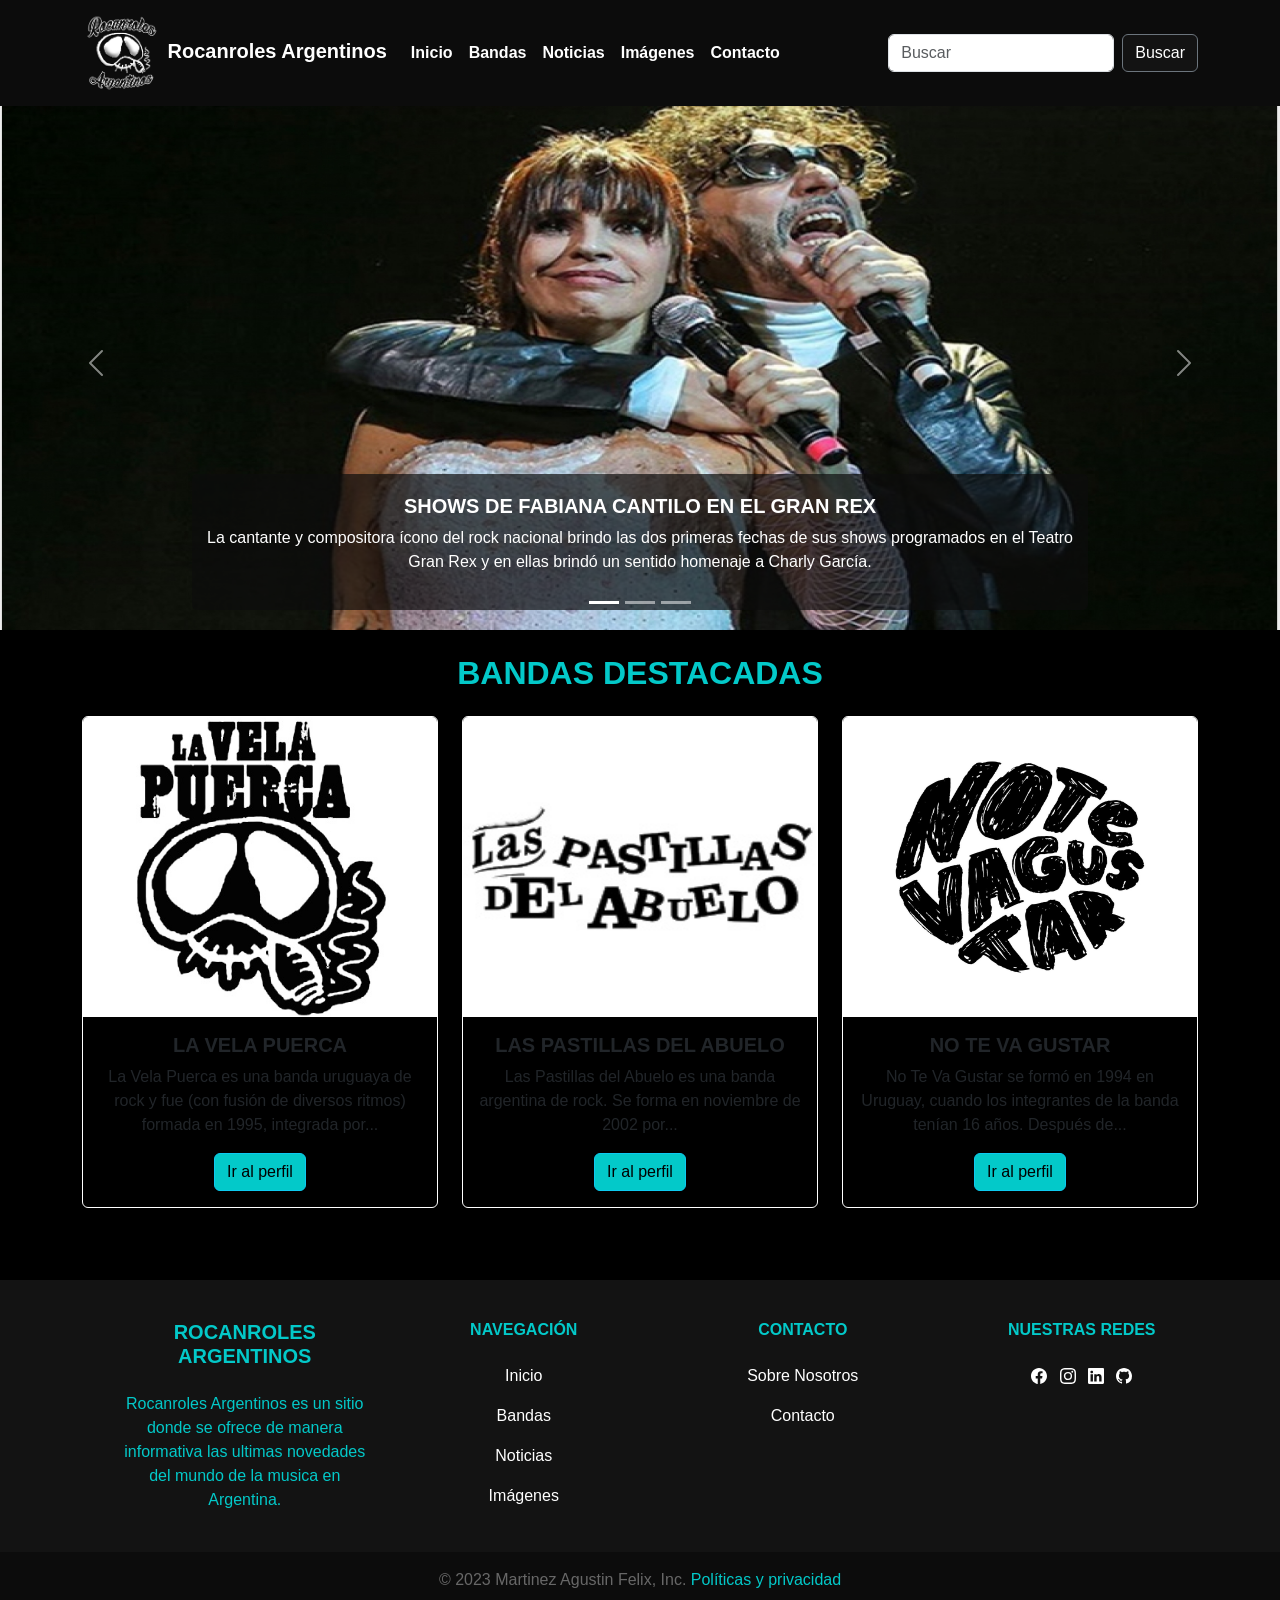
<file: index.html>
<!doctype html>
<html lang="en">
  <head>
    <meta charset="utf-8">
    <meta name="viewport" content="width=device-width, initial-scale=1">
    <meta name="description" content="Rocanroles Argentinos es un sitio donde se ofrece de manera informativa las ultimas novedades del mundo de la musica en Argentina.">
    <meta name="keywords" content="Rock, Bandas, Discos, Letras, Musica">
    <title>Rocanroles Argentinos</title>
    
    <link href="https://cdn.jsdelivr.net/npm/bootstrap@5.1.3/dist/css/bootstrap.min.css" rel="stylesheet" integrity="sha384-1BmE4kWBq78iYhFldvKuhfTAU6auU8tT94WrHftjDbrCEXSU1oBoqyl2QvZ6jIW3" crossorigin="anonymous">
    <link rel="stylesheet" href="css/estilos.css">
    <link rel="stylesheet" href="https://unpkg.com/aos@next/dist/aos.css" />

  </head>
  <body>

    <!-- Menú de Navegación -->
    <header>
        <nav class="navbar fixed-top navbar-expand-lg">
            <div class="container">
              <a class="navbar-brand" href="index.html">
                <img src="assets/img/logo.png" alt="Logo Rocanroles Argentinos" class="logo">
                Rocanroles Argentinos</a>
              <button class="navbar-toggler" type="button" data-bs-toggle="collapse" data-bs-target="#navbarSupportedContent" aria-controls="navbarSupportedContent" aria-expanded="false" aria-label="Toggle navigation">
                <svg xmlns="http://www.w3.org/2000/svg" width="16" height="16" fill="currentColor" class="bi bi-list" viewBox="0 0 16 16">
                  <path fill-rule="evenodd" d="M2.5 12a.5.5 0 0 1 .5-.5h10a.5.5 0 0 1 0 1H3a.5.5 0 0 1-.5-.5zm0-4a.5.5 0 0 1 .5-.5h10a.5.5 0 0 1 0 1H3a.5.5 0 0 1-.5-.5zm0-4a.5.5 0 0 1 .5-.5h10a.5.5 0 0 1 0 1H3a.5.5 0 0 1-.5-.5z"/>
                </svg>
              </button>
              <div class="collapse navbar-collapse" id="navbarSupportedContent">
                <ul class="navbar-nav me-auto mb-2 mb-lg-0">
                  <li class="nav-item">
                    <a class="nav-link" href="index.html">Inicio</a>
                  </li>
                  <li class="nav-item">
                    <a class="nav-link" href="html/bandas/lvp.html">Bandas</a>
                  </li>
                  <li class="nav-item">
                    <a class="nav-link" href="#">Noticias</a>
                  </li>
                  <li class="nav-item">
                    <a class="nav-link" href="#">Imágenes</a>
                  </li>
                  <li class="nav-item">
                    <a class="nav-link" href="#">Contacto</a>
                  </li>
                </ul>
                <form class="d-flex" role="search">
                  <input class="form-control me-2" type="search" placeholder="Buscar" aria-label="Buscar">
                  <button class="btn btn-secondary" type="submit">Buscar</button>
                </form>
              </div>
            </div>
        </nav>
    </header>
    <!-- Fin del Menú de Navegación -->

    
    <!-- Cuerpo del Sitio -->
    <main>

      <!-- Carrousel -->
      <div id="carouselExampleCaptions" class="carousel slide" data-bs-ride="carousel">
        <div class="carousel-indicators">
          <button type="button" data-bs-target="#carouselExampleCaptions" data-bs-slide-to="0" class="active" aria-current="true" aria-label="Slide 1"></button>
          <button type="button" data-bs-target="#carouselExampleCaptions" data-bs-slide-to="1" aria-label="Slide 2"></button>
          <button type="button" data-bs-target="#carouselExampleCaptions" data-bs-slide-to="2" aria-label="Slide 3"></button>
        </div>
        <div class="carousel-inner">
          <div class="carousel-item active">
            <a href="#"><img src="assets/img/noticias/noti1.jpg" class="img-noticia d-block w-100 " alt="Imagen primer noticia"></a>
            <div class="carousel-caption d-none d-md-block">
              <h3 class="h5">Shows de Fabiana Cantilo en el Gran Rex</h3>
              <p>La cantante y compositora ícono del rock nacional brindo las dos primeras fechas de sus shows programados en el Teatro Gran Rex y en ellas brindó un sentido homenaje a Charly García.</p>
            </div>
          </div>
          <div class="carousel-item">
            <a href="#"><img src="assets/img/noticias/noti2.jpg" class="img-noticia d-block w-100" alt="Imagen segunda noticia"></a>
            <div class="carousel-caption d-none d-md-block">
              <h3 class="h5">Caballeros De La Quema: Una noche inolvidable</h3>
              <p>La banda argentina de rock se presentó por primera vez en el clásico Teatro Gran Rex de Avenida Corrientes en una noche única con invitados de lujo marcando así su vuelta a los escenarios.</p>
            </div>
          </div>
          <div class="carousel-item">
            <a href="#"><img src="assets/img/noticias/noti3.jpg" class="img-noticia d-block w-100" alt="Imagen tercer noticia"></a>
            <div class="carousel-caption d-none d-md-block">
              <h3 class="h5">Ricardo Iorio lanza un homenaje muy especial</h3>
              <p>"Calle, vereda y cordón" es el nuevo single en donde el cantante de metal argentino reaparece rindiendo homenaje al líder de Manal, Javier Martínez, luego de mucho tiempo sin publicar nueva música.</p>
            </div>
          </div>
        </div>
        <button class="carousel-control-prev" type="button" data-bs-target="#carouselExampleCaptions" data-bs-slide="prev">
          <span class="carousel-control-prev-icon" aria-hidden="true"></span>
          <span class="visually-hidden">Anterior</span>
        </button>
        <button class="carousel-control-next" type="button" data-bs-target="#carouselExampleCaptions" data-bs-slide="next">
          <span class="carousel-control-next-icon" aria-hidden="true"></span>
          <span class="visually-hidden">Siguiente</span>
        </button>
      </div>
      <!-- Fin del Carrousel -->

      <!-- Artículos -->
      <h2 class="my-4 text-center">Bandas Destacadas</h2>
      <div class="container">
        <section class="row mb-5" data-aos="zoom-in">
            <div class="col-lg-4 col-md-4 mb-4">
                <div class="card card-banda">
                    <a href="html/bandas/lvp.html"><img src="assets/img/bandas/logos/banda1.jpg" class="card-img-top" alt="Primera banda destacada"></a>
                    <div class="card-body">
                    <h3 class="card-title h5">La Vela Puerca</h3>
                    <p class="card-text">La Vela Puerca es una banda uruguaya de rock y fue (con fusión de diversos ritmos) formada en 1995, integrada por...</p>
                    <a href="html/bandas/lvp.html" class="btn btn-info">Ir al perfil</a>
                    </div>
                </div>
            </div>
            <div class="col-lg-4 col-md-4 mb-4">
                <div class="card card-banda">
                    <a href="html/bandas/lpda.html"><img src="assets/img/bandas/logos/banda2.jpg" class="card-img-top" alt="Segunda banda destacada"></a>
                    <div class="card-body">
                    <h3 class="card-title h5">Las Pastillas del Abuelo</h3>
                    <p class="card-text">Las Pastillas del Abuelo es una banda argentina de rock. Se forma en noviembre de 2002 por...</p>
                    <a href="html/bandas/lpda.html" class="btn btn-info">Ir al perfil</a>
                    </div>
                </div>
            </div>
            <div class="col-lg-4 col-md-4 mb-4">
                <div class="card card-banda">
                    <a href="html/bandas/ntvg.html"><img src="assets/img/bandas/logos/banda3.jpg" class="card-img-top" alt="Tercera banda destacada"></a>
                    <div class="card-body">
                    <h3 class="card-title h5">No te va gustar</h3>
                    <p class="card-text">No Te Va Gustar se formó en 1994 en Uruguay, cuando los integrantes de la banda tenían 16 años. Después de...</p>
                    <a href="html/bandas/ntvg.html" class="btn btn-info">Ir al perfil</a>
                    </div>
                </div>
            </div>
            
        </section>
      </div>
        <!-- Fin de Artículos -->
        

    </main>

    <!-- Fin del Cuerpo del Sitio -->
  
  <!-- Footer -->
      <footer class="footer">

        <div class="footer-menu">
          <div class="container p-4 pb-0 text-center">
              <div class="row pb-4">
                <!-- Descripción del Sitio -->
                <div class="col-md-3 col-lg-3 col-xl-3 mx-auto mt-3">
                  <h3 class="h5 mb-4">Rocanroles Argentinos</h3>
                  <p>Rocanroles Argentinos es un sitio donde se ofrece de manera informativa las ultimas novedades del mundo de la musica en Argentina.</p>
                </div>
                <hr class="w-100 d-md-none" />
                <!-- Navegación -->
                <div class="col-md-2 col-lg-2 col-xl-2 mx-auto mt-3">
                  <h3 class="h6 mb-4">Navegación</h3>
                  <p><a href="index.html">Inicio</a></p>
                  <p><a href="html/bandas/lvp.html">Bandas</a></p>
                  <p><a href="#">Noticias</a></p>
                  <p><a href="#">Imágenes</a></p>
                </div>
                <hr class="w-100 d-md-none" />
                <!-- Contacto -->
                <div class="col-md-4 col-lg-3 col-xl-3 mx-auto mt-3">
                  <h3 class="h6 mb-4">Contacto</h3>
                  <p><a href="#">Sobre Nosotros</a></p>
                  <p><a href="#">Contacto</a></p>
                </div>
                <hr class="w-100 d-md-none" />
                <!-- Redes -->
                <div class="col-md-3 col-lg-2 col-xl-2 mx-auto mt-3">
                  <h3 class="h6 mb-4">Nuestras Redes</h3>

                  <!-- Facebook -->
                  <a href="" class="social-media-icon p-1">
                    <svg xmlns="http://www.w3.org/2000/svg" width="16" height="16" fill="currentColor" class="bi bi-facebook" viewBox="0 0 16 16">
                      <path d="M16 8.049c0-4.446-3.582-8.05-8-8.05C3.58 0-.002 3.603-.002 8.05c0 4.017 2.926 7.347 6.75 7.951v-5.625h-2.03V8.05H6.75V6.275c0-2.017 1.195-3.131 3.022-3.131.876 0 1.791.157 1.791.157v1.98h-1.009c-.993 0-1.303.621-1.303 1.258v1.51h2.218l-.354 2.326H9.25V16c3.824-.604 6.75-3.934 6.75-7.951z"/>
                    </svg>
                  </a>
                  <!-- Instagram -->
                  <a href="" class="social-media-icon p-1">
                    <svg xmlns="http://www.w3.org/2000/svg" width="16" height="16" fill="currentColor" class="bi bi-instagram" viewBox="0 0 16 16">
                      <path d="M8 0C5.829 0 5.556.01 4.703.048 3.85.088 3.269.222 2.76.42a3.917 3.917 0 0 0-1.417.923A3.927 3.927 0 0 0 .42 2.76C.222 3.268.087 3.85.048 4.7.01 5.555 0 5.827 0 8.001c0 2.172.01 2.444.048 3.297.04.852.174 1.433.372 1.942.205.526.478.972.923 1.417.444.445.89.719 1.416.923.51.198 1.09.333 1.942.372C5.555 15.99 5.827 16 8 16s2.444-.01 3.298-.048c.851-.04 1.434-.174 1.943-.372a3.916 3.916 0 0 0 1.416-.923c.445-.445.718-.891.923-1.417.197-.509.332-1.09.372-1.942C15.99 10.445 16 10.173 16 8s-.01-2.445-.048-3.299c-.04-.851-.175-1.433-.372-1.941a3.926 3.926 0 0 0-.923-1.417A3.911 3.911 0 0 0 13.24.42c-.51-.198-1.092-.333-1.943-.372C10.443.01 10.172 0 7.998 0h.003zm-.717 1.442h.718c2.136 0 2.389.007 3.232.046.78.035 1.204.166 1.486.275.373.145.64.319.92.599.28.28.453.546.598.92.11.281.24.705.275 1.485.039.843.047 1.096.047 3.231s-.008 2.389-.047 3.232c-.035.78-.166 1.203-.275 1.485a2.47 2.47 0 0 1-.599.919c-.28.28-.546.453-.92.598-.28.11-.704.24-1.485.276-.843.038-1.096.047-3.232.047s-2.39-.009-3.233-.047c-.78-.036-1.203-.166-1.485-.276a2.478 2.478 0 0 1-.92-.598 2.48 2.48 0 0 1-.6-.92c-.109-.281-.24-.705-.275-1.485-.038-.843-.046-1.096-.046-3.233 0-2.136.008-2.388.046-3.231.036-.78.166-1.204.276-1.486.145-.373.319-.64.599-.92.28-.28.546-.453.92-.598.282-.11.705-.24 1.485-.276.738-.034 1.024-.044 2.515-.045v.002zm4.988 1.328a.96.96 0 1 0 0 1.92.96.96 0 0 0 0-1.92zm-4.27 1.122a4.109 4.109 0 1 0 0 8.217 4.109 4.109 0 0 0 0-8.217zm0 1.441a2.667 2.667 0 1 1 0 5.334 2.667 2.667 0 0 1 0-5.334z"/>
                    </svg>
                  </a>
                  <!-- Linkedin -->
                  <a href="" class="social-media-icon p-1">
                    <svg xmlns="http://www.w3.org/2000/svg" width="16" height="16" fill="currentColor" class="bi bi-linkedin" viewBox="0 0 16 16">
                      <path d="M0 1.146C0 .513.526 0 1.175 0h13.65C15.474 0 16 .513 16 1.146v13.708c0 .633-.526 1.146-1.175 1.146H1.175C.526 16 0 15.487 0 14.854V1.146zm4.943 12.248V6.169H2.542v7.225h2.401zm-1.2-8.212c.837 0 1.358-.554 1.358-1.248-.015-.709-.52-1.248-1.342-1.248-.822 0-1.359.54-1.359 1.248 0 .694.521 1.248 1.327 1.248h.016zm4.908 8.212V9.359c0-.216.016-.432.08-.586.173-.431.568-.878 1.232-.878.869 0 1.216.662 1.216 1.634v3.865h2.401V9.25c0-2.22-1.184-3.252-2.764-3.252-1.274 0-1.845.7-2.165 1.193v.025h-.016a5.54 5.54 0 0 1 .016-.025V6.169h-2.4c.03.678 0 7.225 0 7.225h2.4z"/>
                    </svg>
                  </a>
                  <!-- Github -->
                  <a href="" class="social-media-icon p-1">
                    <svg xmlns="http://www.w3.org/2000/svg" width="16" height="16" fill="currentColor" class="bi bi-github" viewBox="0 0 16 16">
                      <path d="M8 0C3.58 0 0 3.58 0 8c0 3.54 2.29 6.53 5.47 7.59.4.07.55-.17.55-.38 0-.19-.01-.82-.01-1.49-2.01.37-2.53-.49-2.69-.94-.09-.23-.48-.94-.82-1.13-.28-.15-.68-.52-.01-.53.63-.01 1.08.58 1.23.82.72 1.21 1.87.87 2.33.66.07-.52.28-.87.51-1.07-1.78-.2-3.64-.89-3.64-3.95 0-.87.31-1.59.82-2.15-.08-.2-.36-1.02.08-2.12 0 0 .67-.21 2.2.82.64-.18 1.32-.27 2-.27.68 0 1.36.09 2 .27 1.53-1.04 2.2-.82 2.2-.82.44 1.1.16 1.92.08 2.12.51.56.82 1.27.82 2.15 0 3.07-1.87 3.75-3.65 3.95.29.25.54.73.54 1.48 0 1.07-.01 1.93-.01 2.2 0 .21.15.46.55.38A8.012 8.012 0 0 0 16 8c0-4.42-3.58-8-8-8z"/>
                    </svg>
                  </a>

                </div>

              </div>  
          </div>
        </div>

        <div class="footer-legal">
          <!-- Copyright -->
          <div class="container">
            <div class="p-3 text-center">
              <span>
                © 2023 Martinez Agustin Felix, Inc.
                <a href="#">Políticas y privacidad</a>
              </span>
              
          
          </div>
          </div>
          
        </div>
        
        

      </footer>
<!--Fin del Footer -->

    



    <script src="https://cdn.jsdelivr.net/npm/bootstrap@5.1.3/dist/js/bootstrap.bundle.min.js" integrity="sha384-ka7Sk0Gln4gmtz2MlQnikT1wXgYsOg+OMhuP+IlRH9sENBO0LRn5q+8nbTov4+1p" crossorigin="anonymous"></script>
      
    <script src="https://unpkg.com/aos@next/dist/aos.js"></script>
    <script>
      AOS.init();
    </script>
  </body>
</html>
</file>
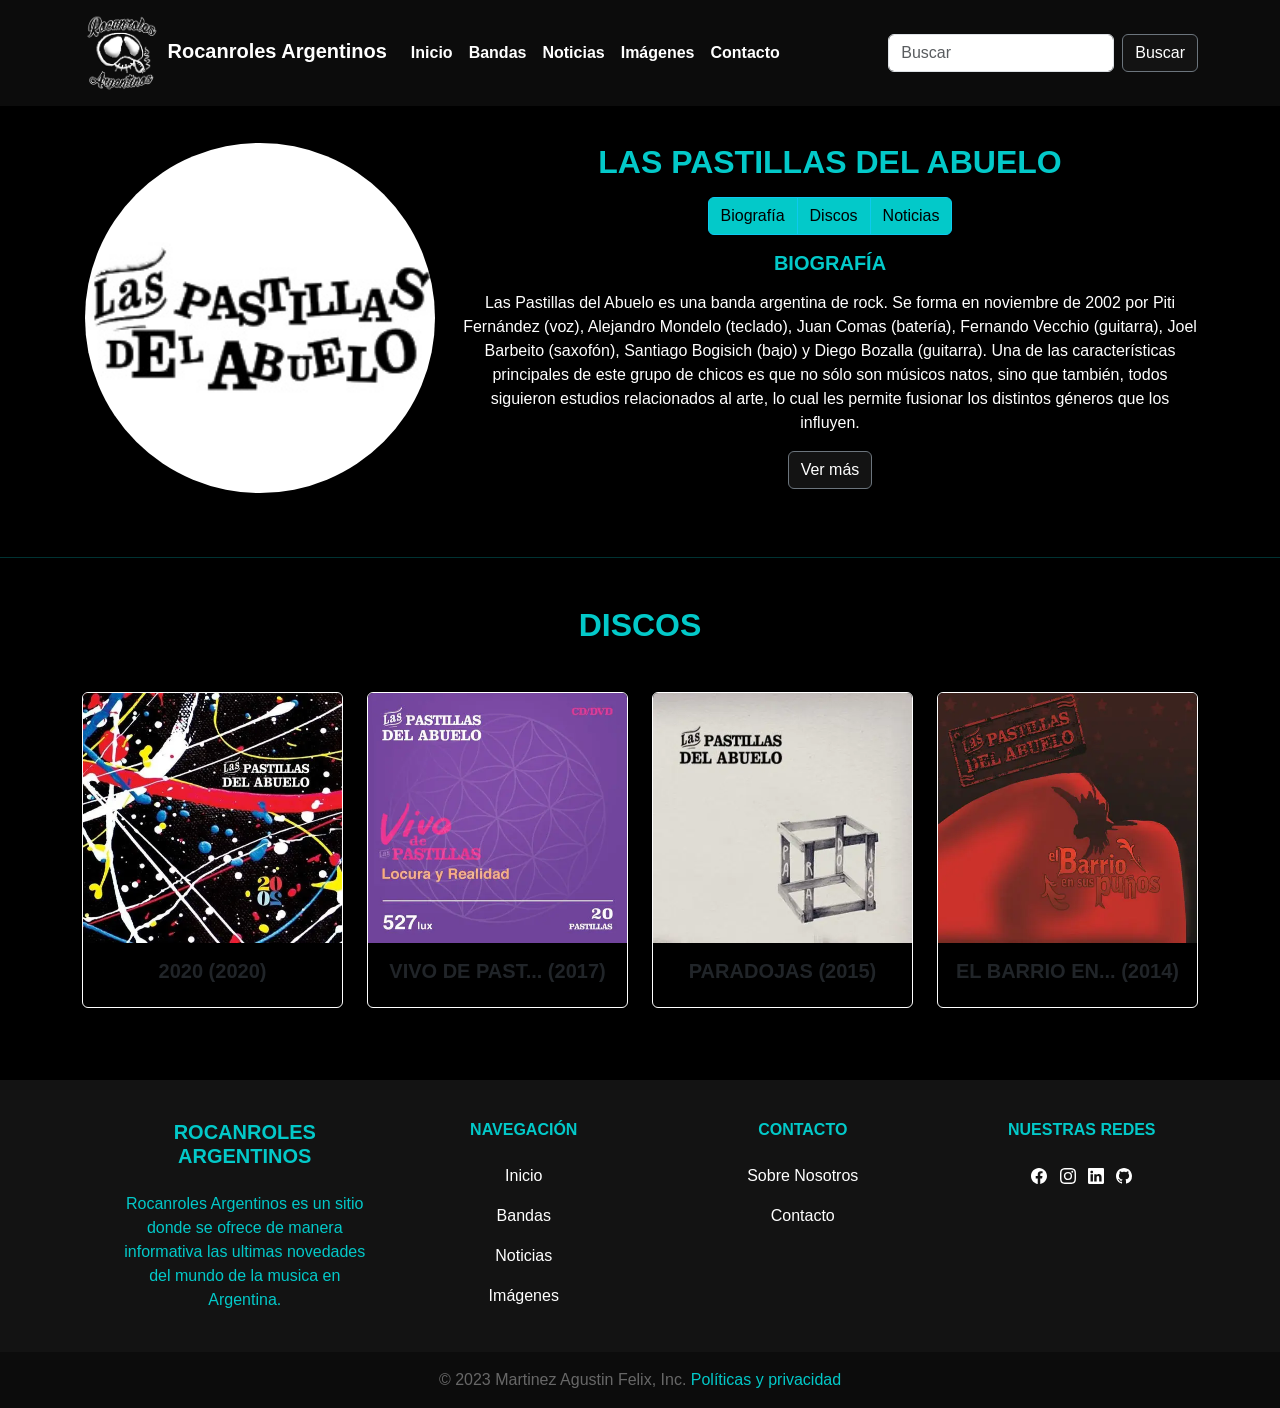
<file: html/bandas/lpda.html>
<!doctype html>
<html lang="en">
  <head>
    <meta charset="utf-8">
    <meta name="viewport" content="width=device-width, initial-scale=1">
    <meta name="description" content="Rocanroles Argentinos es un sitio donde se ofrece de manera informativa las ultimas novedades del mundo de la musica en Argentina.">
    <meta name="keywords" content="Rock, Bandas, Discos, Letras, Musica">
    <title>Rocanroles Argentinos</title>

    <link href="https://cdn.jsdelivr.net/npm/bootstrap@5.1.3/dist/css/bootstrap.min.css" rel="stylesheet" integrity="sha384-1BmE4kWBq78iYhFldvKuhfTAU6auU8tT94WrHftjDbrCEXSU1oBoqyl2QvZ6jIW3" crossorigin="anonymous">
    <link rel="stylesheet" href="../../css/estilos.css">
    <link rel="stylesheet" href="https://unpkg.com/aos@next/dist/aos.css" />

  </head>
  <body>

    <!-- Menú de Navegación -->
    <header>
      <nav class="navbar fixed-top navbar-expand-lg">
          <div class="container">
            <a class="navbar-brand" href="../../index.html">
              <img src="../../assets/img/logo.png" alt="Logo Rocanroles Argentinos" class="logo">
              Rocanroles Argentinos</a>
            <button class="navbar-toggler" type="button" data-bs-toggle="collapse" data-bs-target="#navbarSupportedContent" aria-controls="navbarSupportedContent" aria-expanded="false" aria-label="Toggle navigation">
              <svg xmlns="http://www.w3.org/2000/svg" width="16" height="16" fill="currentColor" class="bi bi-list" viewBox="0 0 16 16">
                <path fill-rule="evenodd" d="M2.5 12a.5.5 0 0 1 .5-.5h10a.5.5 0 0 1 0 1H3a.5.5 0 0 1-.5-.5zm0-4a.5.5 0 0 1 .5-.5h10a.5.5 0 0 1 0 1H3a.5.5 0 0 1-.5-.5zm0-4a.5.5 0 0 1 .5-.5h10a.5.5 0 0 1 0 1H3a.5.5 0 0 1-.5-.5z"/>
              </svg>
            </button>
            <div class="collapse navbar-collapse" id="navbarSupportedContent">
              <ul class="navbar-nav me-auto mb-2 mb-lg-0">
                <li class="nav-item">
                  <a class="nav-link" href="../../index.html">Inicio</a>
                </li>
                <li class="nav-item">
                  <a class="nav-link" href="#">Bandas</a>
                </li>
                <li class="nav-item">
                  <a class="nav-link" href="#">Noticias</a>
                </li>
                <li class="nav-item">
                  <a class="nav-link" href="#">Imágenes</a>
                </li>
                <li class="nav-item">
                  <a class="nav-link" href="#">Contacto</a>
                </li>
              </ul>
              <form class="d-flex" role="search">
                <input class="form-control me-2" type="search" placeholder="Buscar" aria-label="Buscar">
                <button class="btn btn-secondary" type="submit">Buscar</button>
              </form>
            </div>
          </div>
      </nav>
    </header>
    <!-- Fin del Menú de Navegación -->
      
    <!-- Cuerpo del Sitio -->
    <main>
      <!-- Biografía -->
      <h2 class="my-5 d-lg-none">las pastillas del abuelo</h2>
      <div class="container my-5 biografia">
        <section class="row mb-4">
              <div class="col-lg-4">
                <img src="../../assets/img/bandas/logos/banda2.jpg" class="img-fluid img-perfil-banda mb-3" alt="Imagen de la banda">
              </div>
              <div class="col-lg-8 ">
                <div class="card-body">
                  <h2 id="biografia" class="mb-3 d-none d-lg-block">las pastillas del abuelo</h2>
                  <div class="btn-group" role="group" aria-label="Basic example">
                    <button type="button" class="btn btn-info"><a href="#biografia">Biografía</a></button>
                    <button type="button" class="btn btn-info"><a href="#discos">Discos</a></button>
                    <button type="button" class="btn btn-info">Noticias</button>
                  </div>
                  <h3  class="h5 my-3 card-title">Biografía</h3>
                  <p class="my-3 card-text">Las Pastillas del Abuelo es una banda argentina de rock. Se forma en noviembre de 2002 por Piti Fernández (voz), Alejandro Mondelo (teclado), Juan Comas (batería), Fernando Vecchio (guitarra), Joel Barbeito (saxofón), Santiago Bogisich (bajo) y Diego Bozalla (guitarra).
                    Una de las características principales de este grupo de chicos es que no sólo son músicos natos, sino que también, todos siguieron estudios relacionados al arte, lo cual les permite fusionar los distintos géneros que los influyen.</p>
                  <button type="button" class="btn btn-secondary">Ver más</button>
                </div>
              </div>
        </section>
        
      </div>
   
      <hr id="discos" class="mw-100" /> 
      <!-- Discografía -->
      <h2  class="my-5">Discos</h2>
      <div  class="container my-5 discografia">

        <section class="row mb-4">

          <div class="col-lg-3 col-md-6 mb-4" data-aos="flip-up">
            <div class="card card-disco">
                <a href="#"><img src="../../assets/img/bandas/discos/lpda/disco1.png" class="card-img-top" alt="Disco de la banda"></a>
                <div class="card-body">
                <h3 class="card-title h5">2020 (2020)</h3>
                </div>
            </div>
          </div>

          <div class="col-lg-3 col-md-6 mb-4" data-aos="flip-up">
            <div class="card card-disco">
                <a href="#"><img src="../../assets/img/bandas/discos/lpda/disco2.png" class="card-img-top" alt="Disco de la banda"></a>
                <div class="card-body">
                <h3 class="card-title h5">vivo de past... (2017)</h3>
                </div>
            </div>
          </div>

          <div class="col-lg-3 col-md-6 mb-4" data-aos="flip-up">
            <div class="card card-disco">
                <a href="#"><img src="../../assets/img/bandas/discos/lpda/disco3.png" class="card-img-top" alt="Disco de la banda"></a>
                <div class="card-body">
                <h3 class="card-title h5">paradojas (2015)</h3>
                </div>
            </div>
          </div>

          <div class="col-lg-3 col-md-6 mb-4" data-aos="flip-up">
            <div class="card card-disco">
                <a href="#"><img src="../../assets/img/bandas/discos/lpda/disco4.png" class="card-img-top" alt="Disco de la banda"></a>
                <div class="card-body">
                <h3 class="card-title h5">el barrio en... (2014)</h3>
                </div>
            </div>
          </div>
         
          
        

        </section>

      </div>

    </main>
    <!-- Fin del Cuerpo del Sitio -->


  <!-- Footer -->
  <footer class="footer">

    <div class="footer-menu">
      <div class="container p-4 pb-0 text-center">
          <div class="row pb-4">
            <!-- Descripción del Sitio -->
            <div class="col-md-3 col-lg-3 col-xl-3 mx-auto mt-3">
              <h3 class="h5 mb-4">Rocanroles Argentinos</h3>
              <p>Rocanroles Argentinos es un sitio donde se ofrece de manera informativa las ultimas novedades del mundo de la musica en Argentina.</p>
            </div>
            <hr class="w-100 d-md-none" />
            <!-- Navegación -->
            <div class="col-md-2 col-lg-2 col-xl-2 mx-auto mt-3">
              <h3 class="h6 mb-4">Navegación</h3>
              <p><a href="../../index.html">Inicio</a></p>
              <p><a href="lvp.html">Bandas</a></p>
              <p><a href="#">Noticias</a></p>
              <p><a href="#">Imágenes</a></p>
            </div>
            <hr class="w-100 d-md-none" />
            <!-- Contacto -->
            <div class="col-md-4 col-lg-3 col-xl-3 mx-auto mt-3">
              <h3 class="h6 mb-4">Contacto</h3>
              <p><a href="#">Sobre Nosotros</a></p>
              <p><a href="#">Contacto</a></p>
            </div>
            <hr class="w-100 d-md-none" />
            <!-- Redes -->
            <div class="col-md-3 col-lg-2 col-xl-2 mx-auto mt-3">
              <h3 class="h6 mb-4">Nuestras Redes</h3>

              <!-- Facebook -->
              <a href="" class="social-media-icon p-1">
                <svg xmlns="http://www.w3.org/2000/svg" width="16" height="16" fill="currentColor" class="bi bi-facebook" viewBox="0 0 16 16">
                  <path d="M16 8.049c0-4.446-3.582-8.05-8-8.05C3.58 0-.002 3.603-.002 8.05c0 4.017 2.926 7.347 6.75 7.951v-5.625h-2.03V8.05H6.75V6.275c0-2.017 1.195-3.131 3.022-3.131.876 0 1.791.157 1.791.157v1.98h-1.009c-.993 0-1.303.621-1.303 1.258v1.51h2.218l-.354 2.326H9.25V16c3.824-.604 6.75-3.934 6.75-7.951z"/>
                </svg>
              </a>
              <!-- Instagram -->
              <a href="" class="social-media-icon p-1">
                <svg xmlns="http://www.w3.org/2000/svg" width="16" height="16" fill="currentColor" class="bi bi-instagram" viewBox="0 0 16 16">
                  <path d="M8 0C5.829 0 5.556.01 4.703.048 3.85.088 3.269.222 2.76.42a3.917 3.917 0 0 0-1.417.923A3.927 3.927 0 0 0 .42 2.76C.222 3.268.087 3.85.048 4.7.01 5.555 0 5.827 0 8.001c0 2.172.01 2.444.048 3.297.04.852.174 1.433.372 1.942.205.526.478.972.923 1.417.444.445.89.719 1.416.923.51.198 1.09.333 1.942.372C5.555 15.99 5.827 16 8 16s2.444-.01 3.298-.048c.851-.04 1.434-.174 1.943-.372a3.916 3.916 0 0 0 1.416-.923c.445-.445.718-.891.923-1.417.197-.509.332-1.09.372-1.942C15.99 10.445 16 10.173 16 8s-.01-2.445-.048-3.299c-.04-.851-.175-1.433-.372-1.941a3.926 3.926 0 0 0-.923-1.417A3.911 3.911 0 0 0 13.24.42c-.51-.198-1.092-.333-1.943-.372C10.443.01 10.172 0 7.998 0h.003zm-.717 1.442h.718c2.136 0 2.389.007 3.232.046.78.035 1.204.166 1.486.275.373.145.64.319.92.599.28.28.453.546.598.92.11.281.24.705.275 1.485.039.843.047 1.096.047 3.231s-.008 2.389-.047 3.232c-.035.78-.166 1.203-.275 1.485a2.47 2.47 0 0 1-.599.919c-.28.28-.546.453-.92.598-.28.11-.704.24-1.485.276-.843.038-1.096.047-3.232.047s-2.39-.009-3.233-.047c-.78-.036-1.203-.166-1.485-.276a2.478 2.478 0 0 1-.92-.598 2.48 2.48 0 0 1-.6-.92c-.109-.281-.24-.705-.275-1.485-.038-.843-.046-1.096-.046-3.233 0-2.136.008-2.388.046-3.231.036-.78.166-1.204.276-1.486.145-.373.319-.64.599-.92.28-.28.546-.453.92-.598.282-.11.705-.24 1.485-.276.738-.034 1.024-.044 2.515-.045v.002zm4.988 1.328a.96.96 0 1 0 0 1.92.96.96 0 0 0 0-1.92zm-4.27 1.122a4.109 4.109 0 1 0 0 8.217 4.109 4.109 0 0 0 0-8.217zm0 1.441a2.667 2.667 0 1 1 0 5.334 2.667 2.667 0 0 1 0-5.334z"/>
                </svg>
              </a>
              <!-- Linkedin -->
              <a href="" class="social-media-icon p-1">
                <svg xmlns="http://www.w3.org/2000/svg" width="16" height="16" fill="currentColor" class="bi bi-linkedin" viewBox="0 0 16 16">
                  <path d="M0 1.146C0 .513.526 0 1.175 0h13.65C15.474 0 16 .513 16 1.146v13.708c0 .633-.526 1.146-1.175 1.146H1.175C.526 16 0 15.487 0 14.854V1.146zm4.943 12.248V6.169H2.542v7.225h2.401zm-1.2-8.212c.837 0 1.358-.554 1.358-1.248-.015-.709-.52-1.248-1.342-1.248-.822 0-1.359.54-1.359 1.248 0 .694.521 1.248 1.327 1.248h.016zm4.908 8.212V9.359c0-.216.016-.432.08-.586.173-.431.568-.878 1.232-.878.869 0 1.216.662 1.216 1.634v3.865h2.401V9.25c0-2.22-1.184-3.252-2.764-3.252-1.274 0-1.845.7-2.165 1.193v.025h-.016a5.54 5.54 0 0 1 .016-.025V6.169h-2.4c.03.678 0 7.225 0 7.225h2.4z"/>
                </svg>
              </a>
              <!-- Github -->
              <a href="" class="social-media-icon p-1">
                <svg xmlns="http://www.w3.org/2000/svg" width="16" height="16" fill="currentColor" class="bi bi-github" viewBox="0 0 16 16">
                  <path d="M8 0C3.58 0 0 3.58 0 8c0 3.54 2.29 6.53 5.47 7.59.4.07.55-.17.55-.38 0-.19-.01-.82-.01-1.49-2.01.37-2.53-.49-2.69-.94-.09-.23-.48-.94-.82-1.13-.28-.15-.68-.52-.01-.53.63-.01 1.08.58 1.23.82.72 1.21 1.87.87 2.33.66.07-.52.28-.87.51-1.07-1.78-.2-3.64-.89-3.64-3.95 0-.87.31-1.59.82-2.15-.08-.2-.36-1.02.08-2.12 0 0 .67-.21 2.2.82.64-.18 1.32-.27 2-.27.68 0 1.36.09 2 .27 1.53-1.04 2.2-.82 2.2-.82.44 1.1.16 1.92.08 2.12.51.56.82 1.27.82 2.15 0 3.07-1.87 3.75-3.65 3.95.29.25.54.73.54 1.48 0 1.07-.01 1.93-.01 2.2 0 .21.15.46.55.38A8.012 8.012 0 0 0 16 8c0-4.42-3.58-8-8-8z"/>
                </svg>
              </a>

            </div>

          </div>  
      </div>
    </div>

    <div class="footer-legal">
      <!-- Copyright -->
      <div class="container">
        <div class="p-3 text-center">
          <span>
            © 2023 Martinez Agustin Felix, Inc.
            <a href="#">Políticas y privacidad</a>
          </span>
          
      
      </div>
      </div>
      
    </div>
    
    

  </footer>
<!--Fin del Footer -->




    <script src="https://cdn.jsdelivr.net/npm/bootstrap@5.1.3/dist/js/bootstrap.bundle.min.js" integrity="sha384-ka7Sk0Gln4gmtz2MlQnikT1wXgYsOg+OMhuP+IlRH9sENBO0LRn5q+8nbTov4+1p" crossorigin="anonymous"></script>
    <script src="https://unpkg.com/aos@next/dist/aos.js"></script>
    <script>
      AOS.init();
    </script>
  </body>
</html>
</file>
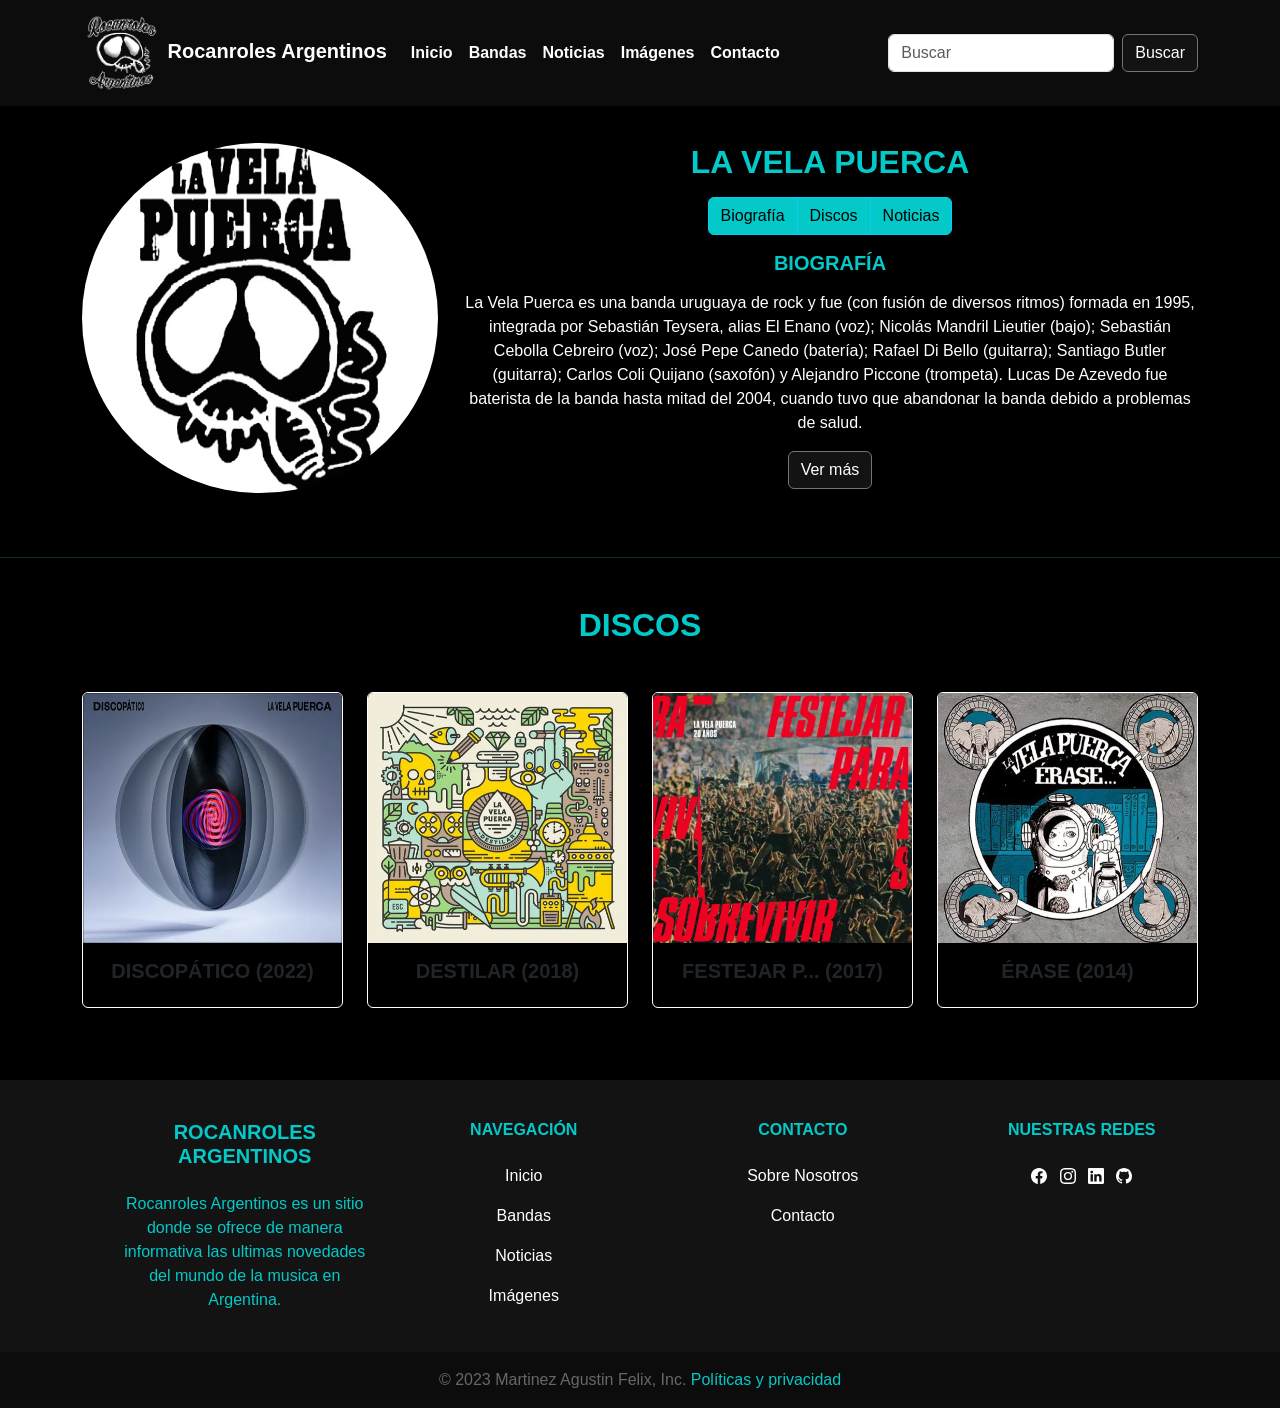
<file: html/bandas/lvp.html>
<!doctype html>
<html lang="en">
  <head>
    <meta charset="utf-8">
    <meta name="viewport" content="width=device-width, initial-scale=1">
    <meta name="description" content="Rocanroles Argentinos es un sitio donde se ofrece de manera informativa las ultimas novedades del mundo de la musica en Argentina.">
    <meta name="keywords" content="Rock, Bandas, Discos, Letras, Musica">
    <title>Rocanroles Argentinos</title>

    <link href="https://cdn.jsdelivr.net/npm/bootstrap@5.1.3/dist/css/bootstrap.min.css" rel="stylesheet" integrity="sha384-1BmE4kWBq78iYhFldvKuhfTAU6auU8tT94WrHftjDbrCEXSU1oBoqyl2QvZ6jIW3" crossorigin="anonymous">
    <link rel="stylesheet" href="../../css/estilos.css">
    <link rel="stylesheet" href="https://unpkg.com/aos@next/dist/aos.css" />

  </head>
  <body>

    <!-- Menú de Navegación -->
    <header>
      <nav class="navbar fixed-top navbar-expand-lg">
          <div class="container">
            <a class="navbar-brand" href="../../index.html">
              <img src="../../assets/img/logo.png" alt="Logo Rocanroles Argentinos" class="logo">
              Rocanroles Argentinos</a>
            <button class="navbar-toggler" type="button" data-bs-toggle="collapse" data-bs-target="#navbarSupportedContent" aria-controls="navbarSupportedContent" aria-expanded="false" aria-label="Toggle navigation">
              <svg xmlns="http://www.w3.org/2000/svg" width="16" height="16" fill="currentColor" class="bi bi-list" viewBox="0 0 16 16">
                <path fill-rule="evenodd" d="M2.5 12a.5.5 0 0 1 .5-.5h10a.5.5 0 0 1 0 1H3a.5.5 0 0 1-.5-.5zm0-4a.5.5 0 0 1 .5-.5h10a.5.5 0 0 1 0 1H3a.5.5 0 0 1-.5-.5zm0-4a.5.5 0 0 1 .5-.5h10a.5.5 0 0 1 0 1H3a.5.5 0 0 1-.5-.5z"/>
              </svg>
            </button>
            <div class="collapse navbar-collapse" id="navbarSupportedContent">
              <ul class="navbar-nav me-auto mb-2 mb-lg-0">
                <li class="nav-item">
                  <a class="nav-link" href="../../index.html">Inicio</a>
                </li>
                <li class="nav-item">
                  <a class="nav-link" href="#">Bandas</a>
                </li>
                <li class="nav-item">
                  <a class="nav-link" href="#">Noticias</a>
                </li>
                <li class="nav-item">
                  <a class="nav-link" href="#">Imágenes</a>
                </li>
                <li class="nav-item">
                  <a class="nav-link" href="#">Contacto</a>
                </li>
              </ul>
              <form class="d-flex" role="search">
                <input class="form-control me-2" type="search" placeholder="Buscar" aria-label="Buscar">
                <button class="btn btn-secondary" type="submit">Buscar</button>
              </form>
            </div>
          </div>
      </nav>
    </header>
    <!-- Fin del Menú de Navegación -->
      
    <!-- Cuerpo del Sitio -->
    <main>
      <!-- Biografía -->
      <h2 class="my-5 d-lg-none">la vela puerca</h2>
      <div class="container my-5 biografia">
        <section class="row mb-4">
              <div class="col-lg-4">
                <img src="../../assets/img/bandas/logos/banda1.jpg" class="img-fluid img-perfil-banda mb-3" alt="Imagen de la banda">
              </div>
              <div class="col-lg-8 ">
                <div class="card-body">
                  <h2 id="biografia" class="mb-3 d-none d-lg-block">la vela puerca</h2>
                  <div class="btn-group" role="group" aria-label="Basic example">
                    <button type="button" class="btn btn-info"><a href="#biografia">Biografía</a></button>
                    <button type="button" class="btn btn-info"><a href="#discos">Discos</a></button>
                    <button type="button" class="btn btn-info">Noticias</button>
                  </div>
                  <h3  class="h5 my-3 card-title">Biografía</h3>
                  <p class="my-3 card-text">La Vela Puerca es una banda uruguaya de rock y fue (con fusión de diversos ritmos) formada en 1995, integrada por Sebastián Teysera, alias El Enano (voz); Nicolás Mandril Lieutier (bajo); Sebastián Cebolla Cebreiro (voz); José Pepe Canedo (batería); Rafael Di Bello (guitarra); Santiago Butler (guitarra); Carlos Coli Quijano (saxofón) y Alejandro Piccone (trompeta). Lucas De Azevedo fue baterista de la banda hasta mitad del 2004, cuando tuvo que abandonar la banda debido a problemas de salud.</p>
                  <button type="button" class="btn btn-secondary">Ver más</button>
                </div>
              </div>
        </section>
        
      </div>
   
      <hr id="discos" class="mw-100" /> 
      <!-- Discografía -->
      <h2  class="my-5">Discos</h2>
      <div  class="container my-5 discografia">

        <section class="row mb-4">

          <div class="col-lg-3 col-md-6 mb-4" data-aos="flip-up">
            <div class="card card-disco">
                <a href="#"><img src="../../assets/img/bandas/discos/lvp/disco1.png" class="card-img-top" alt="Disco de la banda"></a>
                <div class="card-body">
                <h3 class="card-title h5">Discopático (2022)</h3>
                </div>
            </div>
          </div>

          <div class="col-lg-3 col-md-6 mb-4" data-aos="flip-up">
            <div class="card card-disco">
                <a href="#"><img src="../../assets/img/bandas/discos/lvp/disco2.png" class="card-img-top" alt="Disco de la banda"></a>
                <div class="card-body">
                <h3 class="card-title h5">Destilar (2018)</h3>
                </div>
            </div>
          </div>

          <div class="col-lg-3 col-md-6 mb-4" data-aos="flip-up">
            <div class="card card-disco">
                <a href="#"><img src="../../assets/img/bandas/discos/lvp/disco3.png" class="card-img-top" alt="Disco de la banda"></a>
                <div class="card-body">
                <h3 class="card-title h5">festejar p... (2017)</h3>
                </div>
            </div>
          </div>

          <div class="col-lg-3 col-md-6 mb-4" data-aos="flip-up">
            <div class="card card-disco">
                <a href="#"><img src="../../assets/img/bandas/discos/lvp/disco4.png" class="card-img-top" alt="Disco de la banda"></a>
                <div class="card-body">
                <h3 class="card-title h5">érase (2014)</h3>
                </div>
            </div>
          </div>
         
          
        

        </section>

      </div>

    </main>
    <!-- Fin del Cuerpo del Sitio -->


  <!-- Footer -->
  <footer class="footer">

    <div class="footer-menu">
      <div class="container p-4 pb-0 text-center">
          <div class="row pb-4">
            <!-- Descripción del Sitio -->
            <div class="col-md-3 col-lg-3 col-xl-3 mx-auto mt-3">
              <h3 class="h5 mb-4">Rocanroles Argentinos</h3>
              <p>Rocanroles Argentinos es un sitio donde se ofrece de manera informativa las ultimas novedades del mundo de la musica en Argentina.</p>
            </div>
            <hr class="w-100 d-md-none" />
            <!-- Navegación -->
            <div class="col-md-2 col-lg-2 col-xl-2 mx-auto mt-3">
              <h3 class="h6 mb-4">Navegación</h3>
              <p><a href="../../index.html">Inicio</a></p>
              <p><a href="lvp.html">Bandas</a></p>
              <p><a href="#">Noticias</a></p>
              <p><a href="#">Imágenes</a></p>
            </div>
            <hr class="w-100 d-md-none" />
            <!-- Contacto -->
            <div class="col-md-4 col-lg-3 col-xl-3 mx-auto mt-3">
              <h3 class="h6 mb-4">Contacto</h3>
              <p><a href="#">Sobre Nosotros</a></p>
              <p><a href="#">Contacto</a></p>
            </div>
            <hr class="w-100 d-md-none" />
            <!-- Redes -->
            <div class="col-md-3 col-lg-2 col-xl-2 mx-auto mt-3">
              <h3 class="h6 mb-4">Nuestras Redes</h3>

              <!-- Facebook -->
              <a href="" class="social-media-icon p-1">
                <svg xmlns="http://www.w3.org/2000/svg" width="16" height="16" fill="currentColor" class="bi bi-facebook" viewBox="0 0 16 16">
                  <path d="M16 8.049c0-4.446-3.582-8.05-8-8.05C3.58 0-.002 3.603-.002 8.05c0 4.017 2.926 7.347 6.75 7.951v-5.625h-2.03V8.05H6.75V6.275c0-2.017 1.195-3.131 3.022-3.131.876 0 1.791.157 1.791.157v1.98h-1.009c-.993 0-1.303.621-1.303 1.258v1.51h2.218l-.354 2.326H9.25V16c3.824-.604 6.75-3.934 6.75-7.951z"/>
                </svg>
              </a>
              <!-- Instagram -->
              <a href="" class="social-media-icon p-1">
                <svg xmlns="http://www.w3.org/2000/svg" width="16" height="16" fill="currentColor" class="bi bi-instagram" viewBox="0 0 16 16">
                  <path d="M8 0C5.829 0 5.556.01 4.703.048 3.85.088 3.269.222 2.76.42a3.917 3.917 0 0 0-1.417.923A3.927 3.927 0 0 0 .42 2.76C.222 3.268.087 3.85.048 4.7.01 5.555 0 5.827 0 8.001c0 2.172.01 2.444.048 3.297.04.852.174 1.433.372 1.942.205.526.478.972.923 1.417.444.445.89.719 1.416.923.51.198 1.09.333 1.942.372C5.555 15.99 5.827 16 8 16s2.444-.01 3.298-.048c.851-.04 1.434-.174 1.943-.372a3.916 3.916 0 0 0 1.416-.923c.445-.445.718-.891.923-1.417.197-.509.332-1.09.372-1.942C15.99 10.445 16 10.173 16 8s-.01-2.445-.048-3.299c-.04-.851-.175-1.433-.372-1.941a3.926 3.926 0 0 0-.923-1.417A3.911 3.911 0 0 0 13.24.42c-.51-.198-1.092-.333-1.943-.372C10.443.01 10.172 0 7.998 0h.003zm-.717 1.442h.718c2.136 0 2.389.007 3.232.046.78.035 1.204.166 1.486.275.373.145.64.319.92.599.28.28.453.546.598.92.11.281.24.705.275 1.485.039.843.047 1.096.047 3.231s-.008 2.389-.047 3.232c-.035.78-.166 1.203-.275 1.485a2.47 2.47 0 0 1-.599.919c-.28.28-.546.453-.92.598-.28.11-.704.24-1.485.276-.843.038-1.096.047-3.232.047s-2.39-.009-3.233-.047c-.78-.036-1.203-.166-1.485-.276a2.478 2.478 0 0 1-.92-.598 2.48 2.48 0 0 1-.6-.92c-.109-.281-.24-.705-.275-1.485-.038-.843-.046-1.096-.046-3.233 0-2.136.008-2.388.046-3.231.036-.78.166-1.204.276-1.486.145-.373.319-.64.599-.92.28-.28.546-.453.92-.598.282-.11.705-.24 1.485-.276.738-.034 1.024-.044 2.515-.045v.002zm4.988 1.328a.96.96 0 1 0 0 1.92.96.96 0 0 0 0-1.92zm-4.27 1.122a4.109 4.109 0 1 0 0 8.217 4.109 4.109 0 0 0 0-8.217zm0 1.441a2.667 2.667 0 1 1 0 5.334 2.667 2.667 0 0 1 0-5.334z"/>
                </svg>
              </a>
              <!-- Linkedin -->
              <a href="" class="social-media-icon p-1">
                <svg xmlns="http://www.w3.org/2000/svg" width="16" height="16" fill="currentColor" class="bi bi-linkedin" viewBox="0 0 16 16">
                  <path d="M0 1.146C0 .513.526 0 1.175 0h13.65C15.474 0 16 .513 16 1.146v13.708c0 .633-.526 1.146-1.175 1.146H1.175C.526 16 0 15.487 0 14.854V1.146zm4.943 12.248V6.169H2.542v7.225h2.401zm-1.2-8.212c.837 0 1.358-.554 1.358-1.248-.015-.709-.52-1.248-1.342-1.248-.822 0-1.359.54-1.359 1.248 0 .694.521 1.248 1.327 1.248h.016zm4.908 8.212V9.359c0-.216.016-.432.08-.586.173-.431.568-.878 1.232-.878.869 0 1.216.662 1.216 1.634v3.865h2.401V9.25c0-2.22-1.184-3.252-2.764-3.252-1.274 0-1.845.7-2.165 1.193v.025h-.016a5.54 5.54 0 0 1 .016-.025V6.169h-2.4c.03.678 0 7.225 0 7.225h2.4z"/>
                </svg>
              </a>
              <!-- Github -->
              <a href="" class="social-media-icon p-1">
                <svg xmlns="http://www.w3.org/2000/svg" width="16" height="16" fill="currentColor" class="bi bi-github" viewBox="0 0 16 16">
                  <path d="M8 0C3.58 0 0 3.58 0 8c0 3.54 2.29 6.53 5.47 7.59.4.07.55-.17.55-.38 0-.19-.01-.82-.01-1.49-2.01.37-2.53-.49-2.69-.94-.09-.23-.48-.94-.82-1.13-.28-.15-.68-.52-.01-.53.63-.01 1.08.58 1.23.82.72 1.21 1.87.87 2.33.66.07-.52.28-.87.51-1.07-1.78-.2-3.64-.89-3.64-3.95 0-.87.31-1.59.82-2.15-.08-.2-.36-1.02.08-2.12 0 0 .67-.21 2.2.82.64-.18 1.32-.27 2-.27.68 0 1.36.09 2 .27 1.53-1.04 2.2-.82 2.2-.82.44 1.1.16 1.92.08 2.12.51.56.82 1.27.82 2.15 0 3.07-1.87 3.75-3.65 3.95.29.25.54.73.54 1.48 0 1.07-.01 1.93-.01 2.2 0 .21.15.46.55.38A8.012 8.012 0 0 0 16 8c0-4.42-3.58-8-8-8z"/>
                </svg>
              </a>

            </div>

          </div>  
      </div>
    </div>

    <div class="footer-legal">
      <!-- Copyright -->
      <div class="container">
        <div class="p-3 text-center">
          <span>
            © 2023 Martinez Agustin Felix, Inc.
            <a href="#">Políticas y privacidad</a>
          </span>
          
      
      </div>
      </div>
      
    </div>
    
    

  </footer>
<!--Fin del Footer -->




    <script src="https://cdn.jsdelivr.net/npm/bootstrap@5.1.3/dist/js/bootstrap.bundle.min.js" integrity="sha384-ka7Sk0Gln4gmtz2MlQnikT1wXgYsOg+OMhuP+IlRH9sENBO0LRn5q+8nbTov4+1p" crossorigin="anonymous"></script>
    <script src="https://unpkg.com/aos@next/dist/aos.js"></script>
    <script>
      AOS.init();
    </script>
  </body>
</html>
</file>
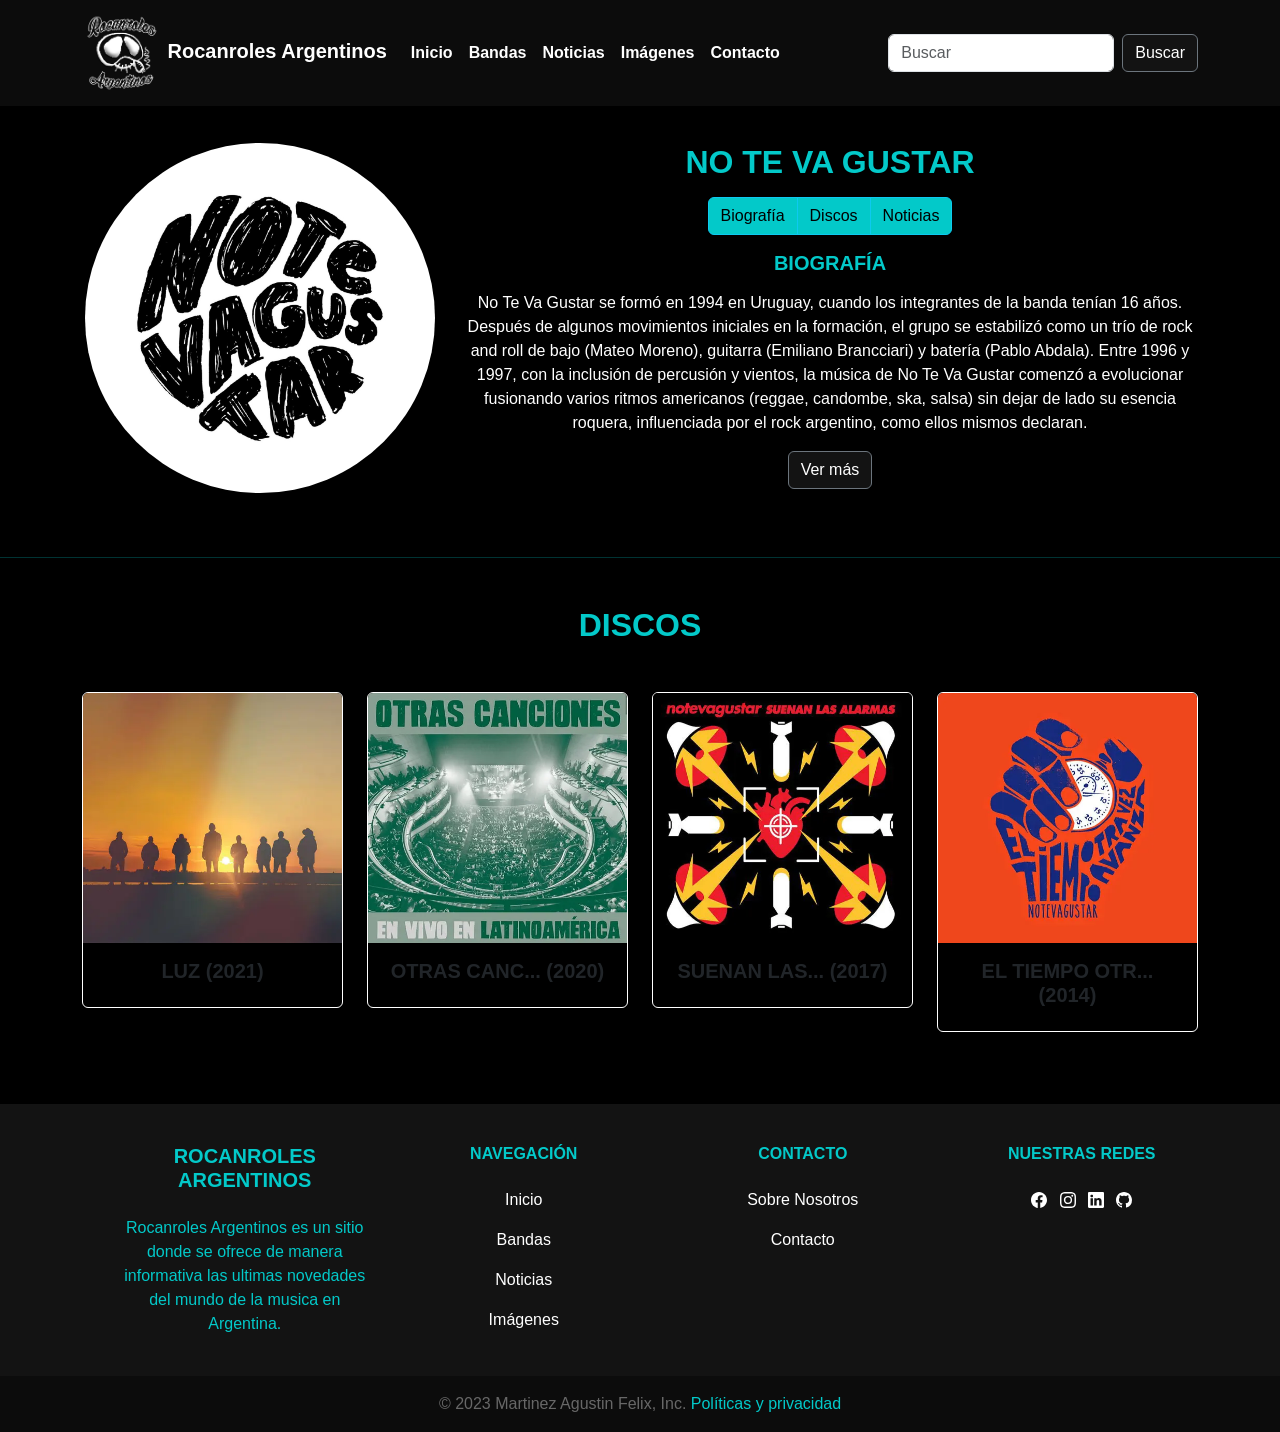
<file: html/bandas/ntvg.html>
<!doctype html>
<html lang="en">
  <head>
    <meta charset="utf-8">
    <meta name="viewport" content="width=device-width, initial-scale=1">
    <meta name="description" content="Rocanroles Argentinos es un sitio donde se ofrece de manera informativa las ultimas novedades del mundo de la musica en Argentina.">
    <meta name="keywords" content="Rock, Bandas, Discos, Letras, Musica">
    <title>Rocanroles Argentinos</title>

    <link href="https://cdn.jsdelivr.net/npm/bootstrap@5.1.3/dist/css/bootstrap.min.css" rel="stylesheet" integrity="sha384-1BmE4kWBq78iYhFldvKuhfTAU6auU8tT94WrHftjDbrCEXSU1oBoqyl2QvZ6jIW3" crossorigin="anonymous">
    <link rel="stylesheet" href="../../css/estilos.css">
    <link rel="stylesheet" href="https://unpkg.com/aos@next/dist/aos.css" />

  </head>
  <body>

    <!-- Menú de Navegación -->
    <header>
      <nav class="navbar fixed-top navbar-expand-lg">
          <div class="container">
            <a class="navbar-brand" href="../../index.html">
              <img src="../../assets/img/logo.png" alt="Logo Rocanroles Argentinos" class="logo">
              Rocanroles Argentinos</a>
            <button class="navbar-toggler" type="button" data-bs-toggle="collapse" data-bs-target="#navbarSupportedContent" aria-controls="navbarSupportedContent" aria-expanded="false" aria-label="Toggle navigation">
              <svg xmlns="http://www.w3.org/2000/svg" width="16" height="16" fill="currentColor" class="bi bi-list" viewBox="0 0 16 16">
                <path fill-rule="evenodd" d="M2.5 12a.5.5 0 0 1 .5-.5h10a.5.5 0 0 1 0 1H3a.5.5 0 0 1-.5-.5zm0-4a.5.5 0 0 1 .5-.5h10a.5.5 0 0 1 0 1H3a.5.5 0 0 1-.5-.5zm0-4a.5.5 0 0 1 .5-.5h10a.5.5 0 0 1 0 1H3a.5.5 0 0 1-.5-.5z"/>
              </svg>
            </button>
            <div class="collapse navbar-collapse" id="navbarSupportedContent">
              <ul class="navbar-nav me-auto mb-2 mb-lg-0">
                <li class="nav-item">
                  <a class="nav-link" href="../../index.html">Inicio</a>
                </li>
                <li class="nav-item">
                  <a class="nav-link" href="#">Bandas</a>
                </li>
                <li class="nav-item">
                  <a class="nav-link" href="#">Noticias</a>
                </li>
                <li class="nav-item">
                  <a class="nav-link" href="#">Imágenes</a>
                </li>
                <li class="nav-item">
                  <a class="nav-link" href="#">Contacto</a>
                </li>
              </ul>
              <form class="d-flex" role="search">
                <input class="form-control me-2" type="search" placeholder="Buscar" aria-label="Buscar">
                <button class="btn btn-secondary" type="submit">Buscar</button>
              </form>
            </div>
          </div>
      </nav>
    </header>
    <!-- Fin del Menú de Navegación -->
      
    <!-- Cuerpo del Sitio -->
    <main>
      <!-- Biografía -->
      <h2 class="my-5 d-lg-none">no te va gustar</h2>
      <div class="container my-5 biografia">
        <section class="row mb-4">
              <div class="col-lg-4">
                <img src="../../assets/img/bandas/logos/banda3.jpg" class="img-fluid img-perfil-banda mb-3" alt="Imagen de la banda">
              </div>
              <div class="col-lg-8 ">
                <div class="card-body">
                  <h2 id="biografia" class="mb-3 d-none d-lg-block">no te va gustar</h2>
                  <div class="btn-group" role="group" aria-label="Basic example">
                    <button type="button" class="btn btn-info"><a href="#biografia">Biografía</a></button>
                    <button type="button" class="btn btn-info"><a href="#discos">Discos</a></button>
                    <button type="button" class="btn btn-info">Noticias</button>
                  </div>
                  <h3  class="h5 my-3 card-title">Biografía</h3>
                  <p class="my-3 card-text">No Te Va Gustar se formó en 1994 en Uruguay, cuando los integrantes de la banda tenían 16 años. Después de algunos movimientos iniciales en la formación, el grupo se estabilizó como un trío de rock and roll de bajo (Mateo Moreno), guitarra (Emiliano Brancciari) y batería (Pablo Abdala).

                    Entre 1996 y 1997, con la inclusión de percusión y vientos, la música de No Te Va Gustar comenzó a evolucionar fusionando varios ritmos americanos (reggae, candombe, ska, salsa) sin dejar de lado su esencia roquera, influenciada por el rock argentino, como ellos mismos declaran.</p>
                  <button type="button" class="btn btn-secondary">Ver más</button>
                </div>
              </div>
        </section>
        
      </div>
   
      <hr id="discos" class="mw-100" /> 
      <!-- Discografía -->
      <h2  class="my-5">Discos</h2>
      <div  class="container my-5 discografia">

        <section class="row mb-4">

          <div class="col-lg-3 col-md-6 mb-4" data-aos="flip-up">
            <div class="card card-disco">
                <a href="#"><img src="../../assets/img/bandas/discos/ntvg/disco1.png" class="card-img-top" alt="Disco de la banda"></a>
                <div class="card-body">
                <h3 class="card-title h5">Luz (2021)</h3>
                </div>
            </div>
          </div>

          <div class="col-lg-3 col-md-6 mb-4" data-aos="flip-up">
            <div class="card card-disco">
                <a href="#"><img src="../../assets/img/bandas/discos/ntvg/disco2.png" class="card-img-top" alt="Disco de la banda"></a>
                <div class="card-body">
                <h3 class="card-title h5">otras canc... (2020)</h3>
                </div>
            </div>
          </div>

          <div class="col-lg-3 col-md-6 mb-4" data-aos="flip-up">
            <div class="card card-disco">
                <a href="#"><img src="../../assets/img/bandas/discos/ntvg/disco3.png" class="card-img-top" alt="Disco de la banda"></a>
                <div class="card-body">
                <h3 class="card-title h5">suenan las... (2017)</h3>
                </div>
            </div>
          </div>

          <div class="col-lg-3 col-md-6 mb-4" data-aos="flip-up">
            <div class="card card-disco">
                <a href="#"><img src="../../assets/img/bandas/discos/ntvg/disco4.png" class="card-img-top" alt="Disco de la banda"></a>
                <div class="card-body">
                <h3 class="card-title h5">el tiempo otr... (2014)</h3>
                </div>
            </div>
          </div>
         
          
        

        </section>

      </div>

    </main>
    <!-- Fin del Cuerpo del Sitio -->


  <!-- Footer -->
  <footer class="footer">

    <div class="footer-menu">
      <div class="container p-4 pb-0 text-center">
          <div class="row pb-4">
            <!-- Descripción del Sitio -->
            <div class="col-md-3 col-lg-3 col-xl-3 mx-auto mt-3">
              <h3 class="h5 mb-4">Rocanroles Argentinos</h3>
              <p>Rocanroles Argentinos es un sitio donde se ofrece de manera informativa las ultimas novedades del mundo de la musica en Argentina.</p>
            </div>
            <hr class="w-100 d-md-none" />
            <!-- Navegación -->
            <div class="col-md-2 col-lg-2 col-xl-2 mx-auto mt-3">
              <h3 class="h6 mb-4">Navegación</h3>
              <p><a href="../../index.html">Inicio</a></p>
              <p><a href="lvp.html">Bandas</a></p>
              <p><a href="#">Noticias</a></p>
              <p><a href="#">Imágenes</a></p>
            </div>
            <hr class="w-100 d-md-none" />
            <!-- Contacto -->
            <div class="col-md-4 col-lg-3 col-xl-3 mx-auto mt-3">
              <h3 class="h6 mb-4">Contacto</h3>
              <p><a href="#">Sobre Nosotros</a></p>
              <p><a href="#">Contacto</a></p>
            </div>
            <hr class="w-100 d-md-none" />
            <!-- Redes -->
            <div class="col-md-3 col-lg-2 col-xl-2 mx-auto mt-3">
              <h3 class="h6 mb-4">Nuestras Redes</h3>

              <!-- Facebook -->
              <a href="" class="social-media-icon p-1">
                <svg xmlns="http://www.w3.org/2000/svg" width="16" height="16" fill="currentColor" class="bi bi-facebook" viewBox="0 0 16 16">
                  <path d="M16 8.049c0-4.446-3.582-8.05-8-8.05C3.58 0-.002 3.603-.002 8.05c0 4.017 2.926 7.347 6.75 7.951v-5.625h-2.03V8.05H6.75V6.275c0-2.017 1.195-3.131 3.022-3.131.876 0 1.791.157 1.791.157v1.98h-1.009c-.993 0-1.303.621-1.303 1.258v1.51h2.218l-.354 2.326H9.25V16c3.824-.604 6.75-3.934 6.75-7.951z"/>
                </svg>
              </a>
              <!-- Instagram -->
              <a href="" class="social-media-icon p-1">
                <svg xmlns="http://www.w3.org/2000/svg" width="16" height="16" fill="currentColor" class="bi bi-instagram" viewBox="0 0 16 16">
                  <path d="M8 0C5.829 0 5.556.01 4.703.048 3.85.088 3.269.222 2.76.42a3.917 3.917 0 0 0-1.417.923A3.927 3.927 0 0 0 .42 2.76C.222 3.268.087 3.85.048 4.7.01 5.555 0 5.827 0 8.001c0 2.172.01 2.444.048 3.297.04.852.174 1.433.372 1.942.205.526.478.972.923 1.417.444.445.89.719 1.416.923.51.198 1.09.333 1.942.372C5.555 15.99 5.827 16 8 16s2.444-.01 3.298-.048c.851-.04 1.434-.174 1.943-.372a3.916 3.916 0 0 0 1.416-.923c.445-.445.718-.891.923-1.417.197-.509.332-1.09.372-1.942C15.99 10.445 16 10.173 16 8s-.01-2.445-.048-3.299c-.04-.851-.175-1.433-.372-1.941a3.926 3.926 0 0 0-.923-1.417A3.911 3.911 0 0 0 13.24.42c-.51-.198-1.092-.333-1.943-.372C10.443.01 10.172 0 7.998 0h.003zm-.717 1.442h.718c2.136 0 2.389.007 3.232.046.78.035 1.204.166 1.486.275.373.145.64.319.92.599.28.28.453.546.598.92.11.281.24.705.275 1.485.039.843.047 1.096.047 3.231s-.008 2.389-.047 3.232c-.035.78-.166 1.203-.275 1.485a2.47 2.47 0 0 1-.599.919c-.28.28-.546.453-.92.598-.28.11-.704.24-1.485.276-.843.038-1.096.047-3.232.047s-2.39-.009-3.233-.047c-.78-.036-1.203-.166-1.485-.276a2.478 2.478 0 0 1-.92-.598 2.48 2.48 0 0 1-.6-.92c-.109-.281-.24-.705-.275-1.485-.038-.843-.046-1.096-.046-3.233 0-2.136.008-2.388.046-3.231.036-.78.166-1.204.276-1.486.145-.373.319-.64.599-.92.28-.28.546-.453.92-.598.282-.11.705-.24 1.485-.276.738-.034 1.024-.044 2.515-.045v.002zm4.988 1.328a.96.96 0 1 0 0 1.92.96.96 0 0 0 0-1.92zm-4.27 1.122a4.109 4.109 0 1 0 0 8.217 4.109 4.109 0 0 0 0-8.217zm0 1.441a2.667 2.667 0 1 1 0 5.334 2.667 2.667 0 0 1 0-5.334z"/>
                </svg>
              </a>
              <!-- Linkedin -->
              <a href="" class="social-media-icon p-1">
                <svg xmlns="http://www.w3.org/2000/svg" width="16" height="16" fill="currentColor" class="bi bi-linkedin" viewBox="0 0 16 16">
                  <path d="M0 1.146C0 .513.526 0 1.175 0h13.65C15.474 0 16 .513 16 1.146v13.708c0 .633-.526 1.146-1.175 1.146H1.175C.526 16 0 15.487 0 14.854V1.146zm4.943 12.248V6.169H2.542v7.225h2.401zm-1.2-8.212c.837 0 1.358-.554 1.358-1.248-.015-.709-.52-1.248-1.342-1.248-.822 0-1.359.54-1.359 1.248 0 .694.521 1.248 1.327 1.248h.016zm4.908 8.212V9.359c0-.216.016-.432.08-.586.173-.431.568-.878 1.232-.878.869 0 1.216.662 1.216 1.634v3.865h2.401V9.25c0-2.22-1.184-3.252-2.764-3.252-1.274 0-1.845.7-2.165 1.193v.025h-.016a5.54 5.54 0 0 1 .016-.025V6.169h-2.4c.03.678 0 7.225 0 7.225h2.4z"/>
                </svg>
              </a>
              <!-- Github -->
              <a href="" class="social-media-icon p-1">
                <svg xmlns="http://www.w3.org/2000/svg" width="16" height="16" fill="currentColor" class="bi bi-github" viewBox="0 0 16 16">
                  <path d="M8 0C3.58 0 0 3.58 0 8c0 3.54 2.29 6.53 5.47 7.59.4.07.55-.17.55-.38 0-.19-.01-.82-.01-1.49-2.01.37-2.53-.49-2.69-.94-.09-.23-.48-.94-.82-1.13-.28-.15-.68-.52-.01-.53.63-.01 1.08.58 1.23.82.72 1.21 1.87.87 2.33.66.07-.52.28-.87.51-1.07-1.78-.2-3.64-.89-3.64-3.95 0-.87.31-1.59.82-2.15-.08-.2-.36-1.02.08-2.12 0 0 .67-.21 2.2.82.64-.18 1.32-.27 2-.27.68 0 1.36.09 2 .27 1.53-1.04 2.2-.82 2.2-.82.44 1.1.16 1.92.08 2.12.51.56.82 1.27.82 2.15 0 3.07-1.87 3.75-3.65 3.95.29.25.54.73.54 1.48 0 1.07-.01 1.93-.01 2.2 0 .21.15.46.55.38A8.012 8.012 0 0 0 16 8c0-4.42-3.58-8-8-8z"/>
                </svg>
              </a>

            </div>

          </div>  
      </div>
    </div>

    <div class="footer-legal">
      <!-- Copyright -->
      <div class="container">
        <div class="p-3 text-center">
          <span>
            © 2023 Martinez Agustin Felix, Inc.
            <a href="#">Políticas y privacidad</a>
          </span>
          
      
      </div>
      </div>
      
    </div>
    
    

  </footer>
<!--Fin del Footer -->




    <script src="https://cdn.jsdelivr.net/npm/bootstrap@5.1.3/dist/js/bootstrap.bundle.min.js" integrity="sha384-ka7Sk0Gln4gmtz2MlQnikT1wXgYsOg+OMhuP+IlRH9sENBO0LRn5q+8nbTov4+1p" crossorigin="anonymous"></script>
    <script src="https://unpkg.com/aos@next/dist/aos.js"></script>
    <script>
      AOS.init();
    </script>
  </body>
</html>
</file>
<file: css/estilos.css>
@charset "UTF-8";
body {
  font-family: Century Gothic, CenturyGothic, AppleGothic, sans-serif;
  color: rgb(3, 201, 201);
  background-color: black;
  padding-top: 95px;
}
body h2, body h3 {
  font-weight: 800 !important;
  text-transform: uppercase;
}
body p {
  font-weight: 100;
}

/*Estilos del Nav*/
header .navbar {
  background-color: rgb(12, 12, 12) !important;
}
header .navbar a {
  font-weight: 800;
}
header .navbar .logo {
  width: 80px;
  height: 80px;
}
header .navbar .navbar-brand, header .navbar .nav-link {
  color: white !important;
  transition: 0.5s;
}
header .navbar .navbar-brand:hover, header .navbar .nav-link:hover {
  color: rgb(3, 201, 201) !important;
}
header .navbar .btn-secondary {
  background-color: rgb(19, 19, 19);
}
header .navbar .btn-secondary:hover {
  background-color: rgb(3, 201, 201);
}
header .navbar .navbar-toggler {
  background-color: rgb(19, 19, 19);
  color: white;
}

main {
  text-align: center;
  /*Estilos del Carousel*/
  /*Estilos de los articulos principales*/
  /*Estilos de la sección biografía de la banda*/
  /*Estilos de la sección discografia de la banda*/
}
main h2 {
  text-align: center;
}
main .carousel-inner .carousel-item .img-noticia {
  height: 535px;
}
main .carousel-inner .carousel-item .carousel-caption {
  background-color: rgba(12, 12, 12, 0.692);
  border-radius: 5px;
}
main .card {
  text-align: center;
  background-color: black;
  border: 1px solid white;
  transition: 0.5s;
}
main .card:hover {
  border: 1px solid rgb(3, 201, 201);
}
main .card .card-img-top {
  height: 300px !important;
  transition: 0.5s;
}
main .card .card-img-top:hover {
  filter: brightness(50%);
}
main .card .btn-info {
  background-color: rgb(3, 201, 201);
  transition: 0.5s;
}
main .card .btn-info:hover {
  filter: brightness(50%);
}
@media (max-width: 768px) {
  main .card-banda {
    margin: auto auto;
    width: 70%;
  }
}
main .biografia {
  text-align: center;
}
main .biografia .img-perfil-banda {
  border-radius: 50% !important;
  width: auto;
  height: 350px;
}
@media (max-width: 991.98px) {
  main .biografia .img-perfil-banda {
    width: 350px;
    height: 350px;
  }
}
main .biografia .btn-info {
  background-color: rgb(3, 201, 201);
  transition: 0.5s;
}
main .biografia .btn-info:hover {
  filter: brightness(50%);
}
main .biografia .btn-info a {
  color: black;
  text-decoration: none;
}
main .biografia .btn-secondary {
  background-color: rgb(19, 19, 19);
}
main .biografia .btn-secondary:hover {
  background-color: rgb(3, 201, 201);
}
main .biografia p {
  color: white;
}
main .discografia {
  text-align: center;
}
main .discografia .card-disco a {
  color: rgb(3, 201, 201);
  text-decoration: none;
}
main .discografia .card-disco .card-img-top {
  height: 250px !important;
}
@media (max-width: 768px) {
  main .discografia .card-disco {
    width: 80%;
    margin: auto auto;
  }
  main .discografia .card-disco .card-img-top {
    height: 350px !important;
  }
}

/*Estilos del Footer*/
.footer .footer-menu {
  background-color: rgb(19, 19, 19);
}
.footer .footer-menu h3 {
  text-transform: uppercase;
}
.footer .footer-menu p a, .footer .footer-menu .social-media-icon {
  color: white;
  text-decoration: none;
  transition: 0.5s;
}
.footer .footer-menu p a:hover, .footer .footer-menu .social-media-icon:hover {
  color: rgb(3, 201, 201);
}
.footer .footer-legal {
  background-color: rgb(12, 12, 12);
  color: rgba(255, 255, 255, 0.377);
}
.footer .footer-legal a {
  color: rgb(3, 201, 201);
  text-decoration: none;
  transition: 0.5s;
}

/*# sourceMappingURL=estilos.css.map */
</file>
